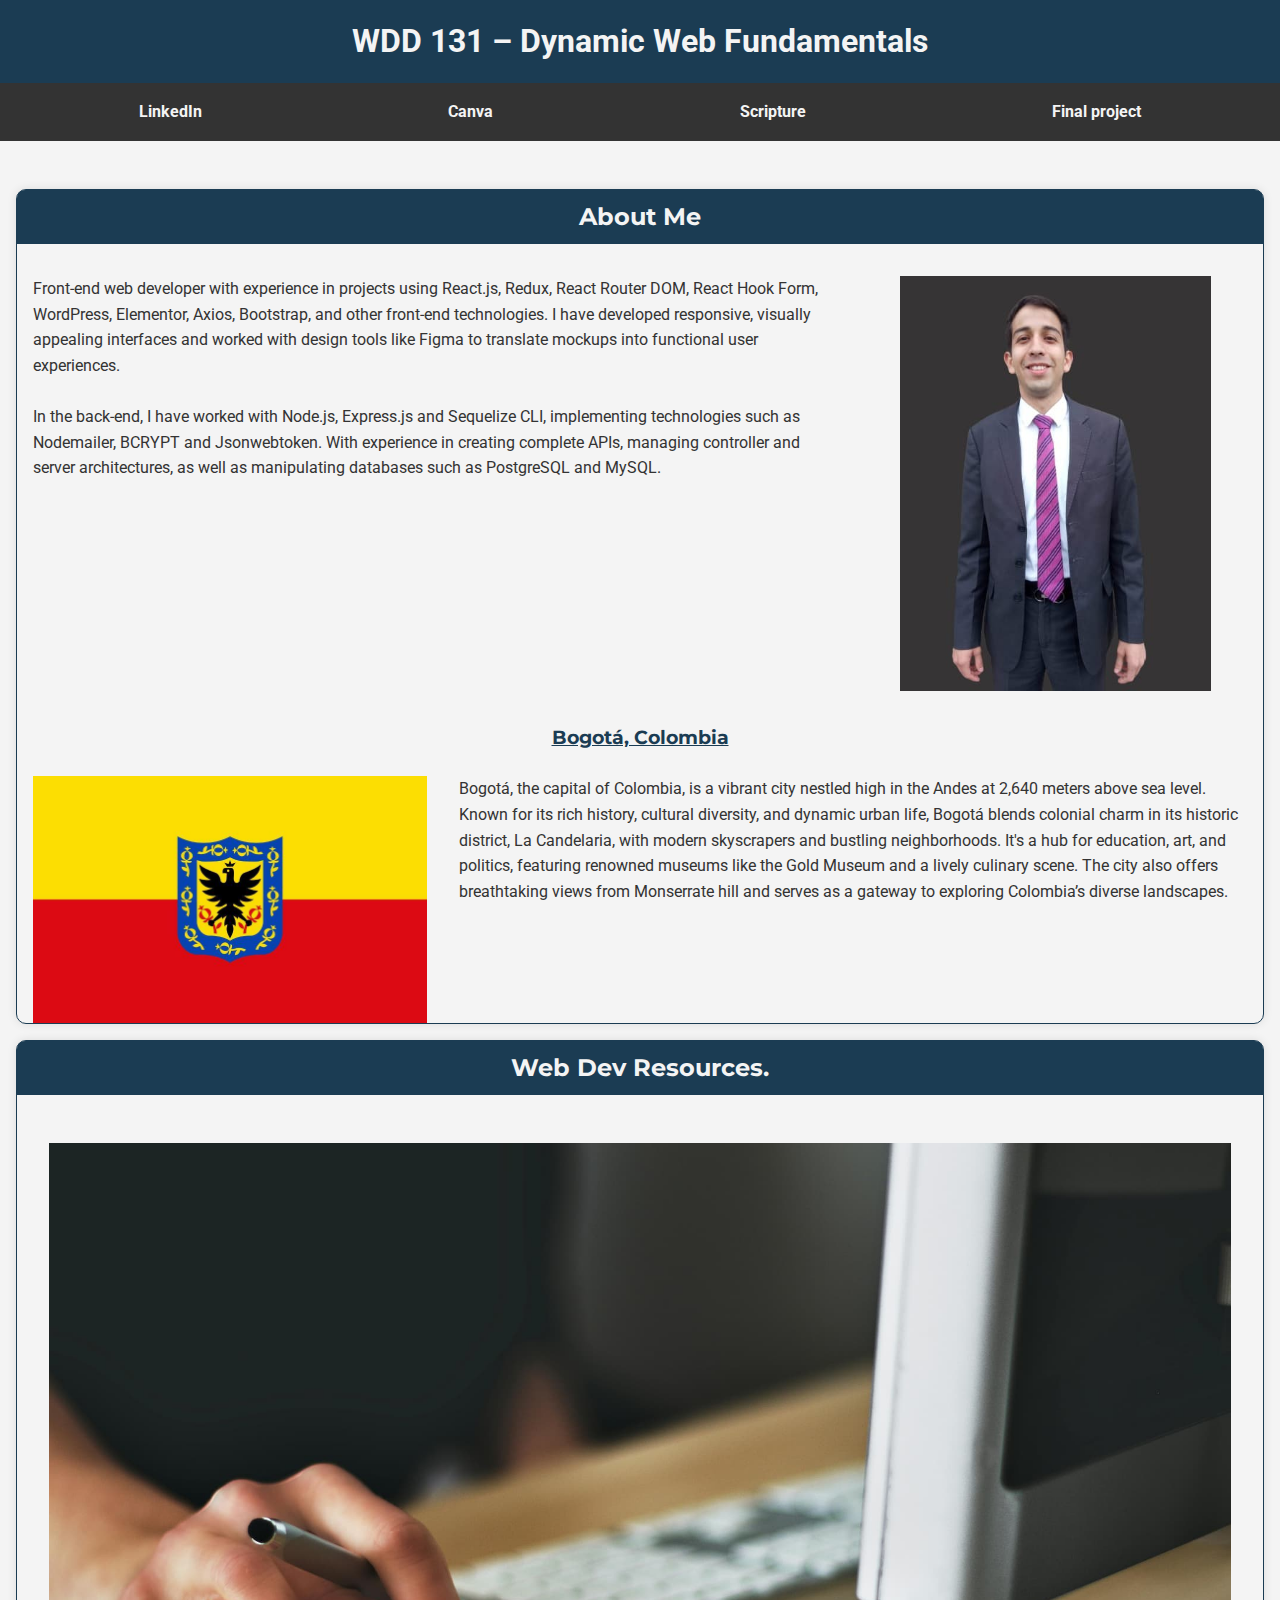
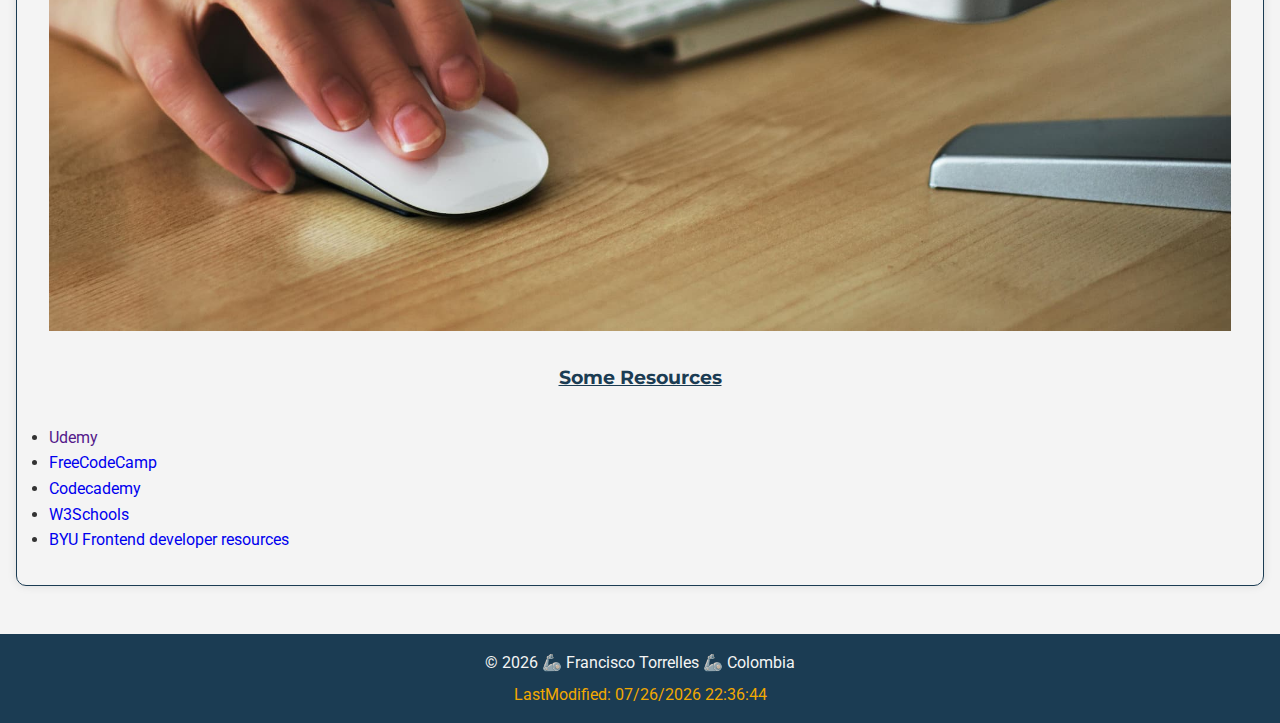
<file: index.html>
<!DOCTYPE html>
<html lang="en">

  <head>
    <meta charset="UTF-8">
    <meta name="viewport" content="width=device-width, initial-scale=1.0">
    <title>WDD 131 – Dynamic Web Fundamentals – Francisco Torrelles</title>
    <meta name="description" content="Francisco Torrelles, WDD 131 – Dynamic Web Fundamentals, Course, Home page.">
    <meta name="author" content="Francisco Torrelles">
    <link rel="stylesheet" href="styles/base.css">
    <link
      href="https://fonts.googleapis.com/css2?family=Montserrat:ital,wght@0,100..900;1,100..900&family=Roboto:ital,wght@0,100..900;1,100..900&display=swap"
      rel="stylesheet">
  </head>

  <body>
    <header>
      <span id="course-title">WDD 131 – Dynamic Web Fundamentals</span>
      <nav>
        <ul>
          <li>
            <a href="https://www.linkedin.com/in/francisco-torrelles-227771209/" target="_blank">
              LinkedIn
            </a>
          </li>
          <li>
            <a href="https://byupw.instructure.com/" target="_blank">Canva</a>
          </li>
          <li>
            <a href="https://www.churchofjesuschrist.org/study/scriptures/bofm/alma/37?lang=eng&id=p37#p37"
              target="_blank">
              Scripture
            </a>
          </li>
          <li>
            <a href="https://ftorrelles.github.io/wdd130/wwr/index.html" target="_blank">
              Final project
            </a>
          </li>
        </ul>
      </nav>
    </header>
    <main>
      <!-- <h1>WDD131 - Francisco Torrelles</h1> -->
      <section class="card">
        <div class="card-title">
          <h2>About Me</h2>
        </div>

        <div class="about-me">
          <p>
            Front-end web developer with experience in projects using React.js,
            Redux, React Router DOM, React Hook Form, WordPress, Elementor,
            Axios, Bootstrap, and other front-end technologies. I have developed
            responsive, visually appealing interfaces and worked with design
            tools like Figma to translate mockups into functional user
            experiences.
            <br>
            <br>
            In the back-end, I have worked with Node.js, Express.js and
            Sequelize CLI, implementing technologies such as Nodemailer, BCRYPT
            and Jsonwebtoken. With experience in creating complete APIs,
            managing controller and server architectures, as well as
            manipulating databases such as PostgreSQL and MySQL.
          </p>
          <img class="card-img" src="/images/photo.jpg" alt="My photo">
        </div>

        <div class="location">
          <h3>Bogotá, Colombia</h3>
          <div class="location-info">
            <img class="card-img" src="/images/flag.jpg" alt="Flag">
            <p>
              Bogotá, the capital of Colombia, is a vibrant city nestled high in
              the Andes at 2,640 meters above sea level. Known for its rich
              history, cultural diversity, and dynamic urban life, Bogotá blends
              colonial charm in its historic district, La Candelaria, with
              modern skyscrapers and bustling neighborhoods. It's a hub for
              education, art, and politics, featuring renowned museums like the
              Gold Museum and a lively culinary scene. The city also offers
              breathtaking views from Monserrate hill and serves as a gateway to
              exploring Colombia’s diverse landscapes.
            </p>
          </div>
        </div>
      </section>

      <section class="card">
        <div class="card-title">
          <h2>Web Dev Resources.</h2>
        </div>
        <div class="resources">
          <img src="/images/resources.jpg" alt="resources">
          <h3>Some Resources</h3>
          <ul>
            <li><a href="">Udemy</a></li>
            <li><a href="https://www.freecodecamp.org/">FreeCodeCamp</a></li>
            <li><a href="https://www.codecademy.com/">Codecademy</a></li>
            <li><a href="https://www.w3schools.com/">W3Schools</a></li>
            <li>
              <a href="https://byui-cse.github.io/cse-ww-program/resources/frontend-resources.html">
                BYU Frontend developer resources
              </a>
            </li>
          </ul>
        </div>
      </section>
    </main>
    <footer>
      <p>
        ©
        <span id="currentyear"></span>
        🦾 Francisco Torrelles 🦾 Colombia
      </p>
      <p id="lastModified"></p>
    </footer>
    <script src="/scripts/getdates.js"></script>
  </body>

</html>
</file>
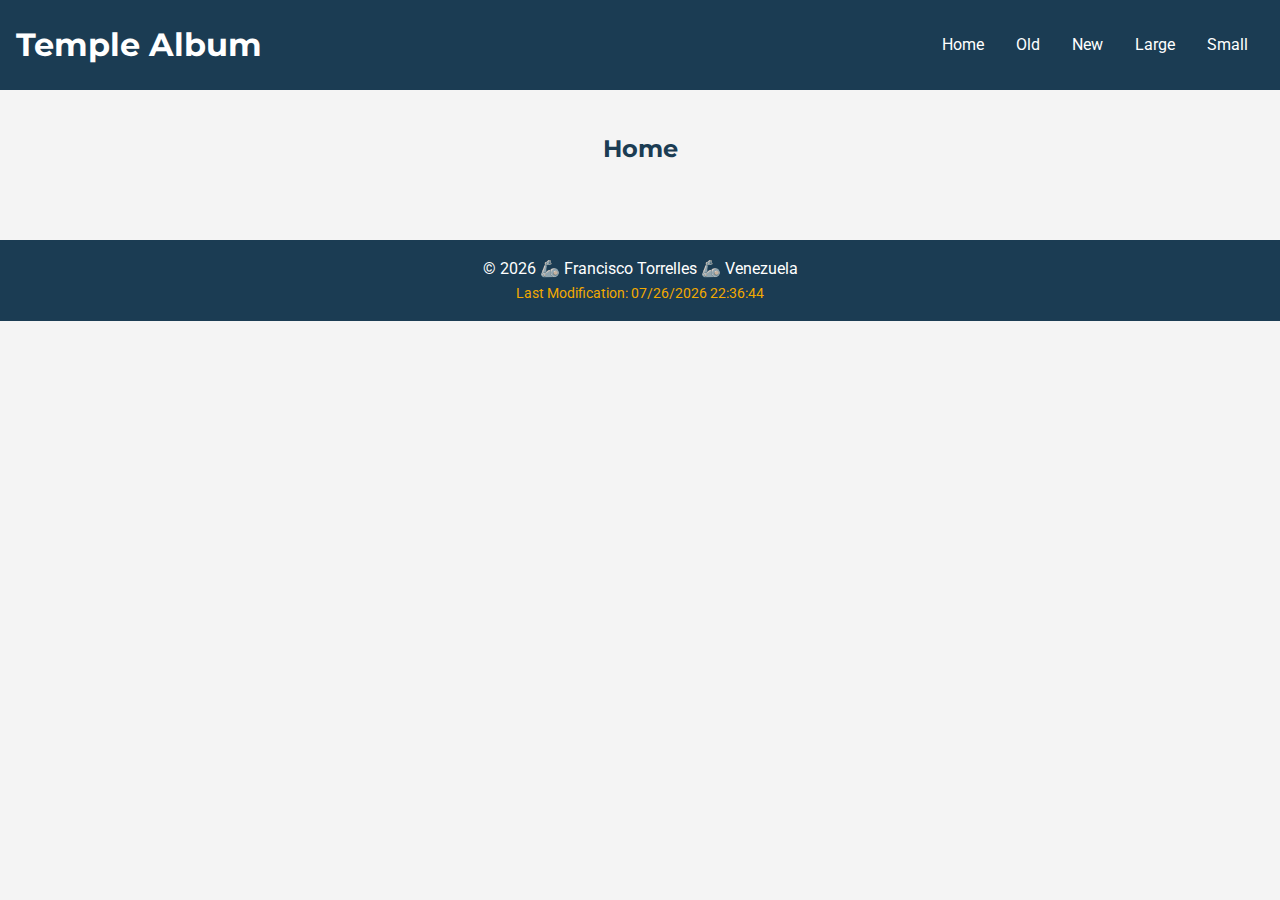
<file: filtered-temples.html>
<!DOCTYPE html>
<html lang="en">

    <head>
        <meta charset="UTF-8">
        <meta name="viewport" content="width=device-width, initial-scale=1.0">
        <title>WDD 131 – Temple Album</title>
        <meta name="description"
            content="WDD 131 - Temple Album Page created by Francisco Torrelles. A gallery of Latter-day Saint temples from around the world filtered by age and size.">
        <meta name="author" content="Francisco Torrelles">
        <link rel="stylesheet" href="styles/temple.css">
        <link rel="preconnect" href="https://fonts.googleapis.com">
        <link rel="preconnect" href="https://fonts.gstatic.com" crossorigin>
        <link
            href="https://fonts.googleapis.com/css2?family=Montserrat:wght@400;700&family=Roboto:wght@400;700&display=swap"
            rel="stylesheet">
        <script src="scripts/temple.js" defer></script>
    </head>

    <body>
        <header>
            <h1>Temple Album</h1>
            <a id="menu" href="#"></a>
            <nav>
                <ul class="navigation">
                    <li><a href="#" id="home">Home</a></li>
                    <li><a href="#" id="old">Old</a></li>
                    <li><a href="#" id="new">New</a></li>
                    <li><a href="#" id="large">Large</a></li>
                    <li><a href="#" id="small">Small</a></li>
                </ul>
            </nav>
        </header>

        <main>
            <h2 id="main-header">Home</h2>
            <div class="res-grid">
            </div>
        </main>

        <footer>
            <p>
                © <span id="currentyear"></span> 🦾 Francisco Torrelles 🦾 Venezuela
            </p>
            <p id="lastModified"></p>
        </footer>
    </body>

</html>
</file>
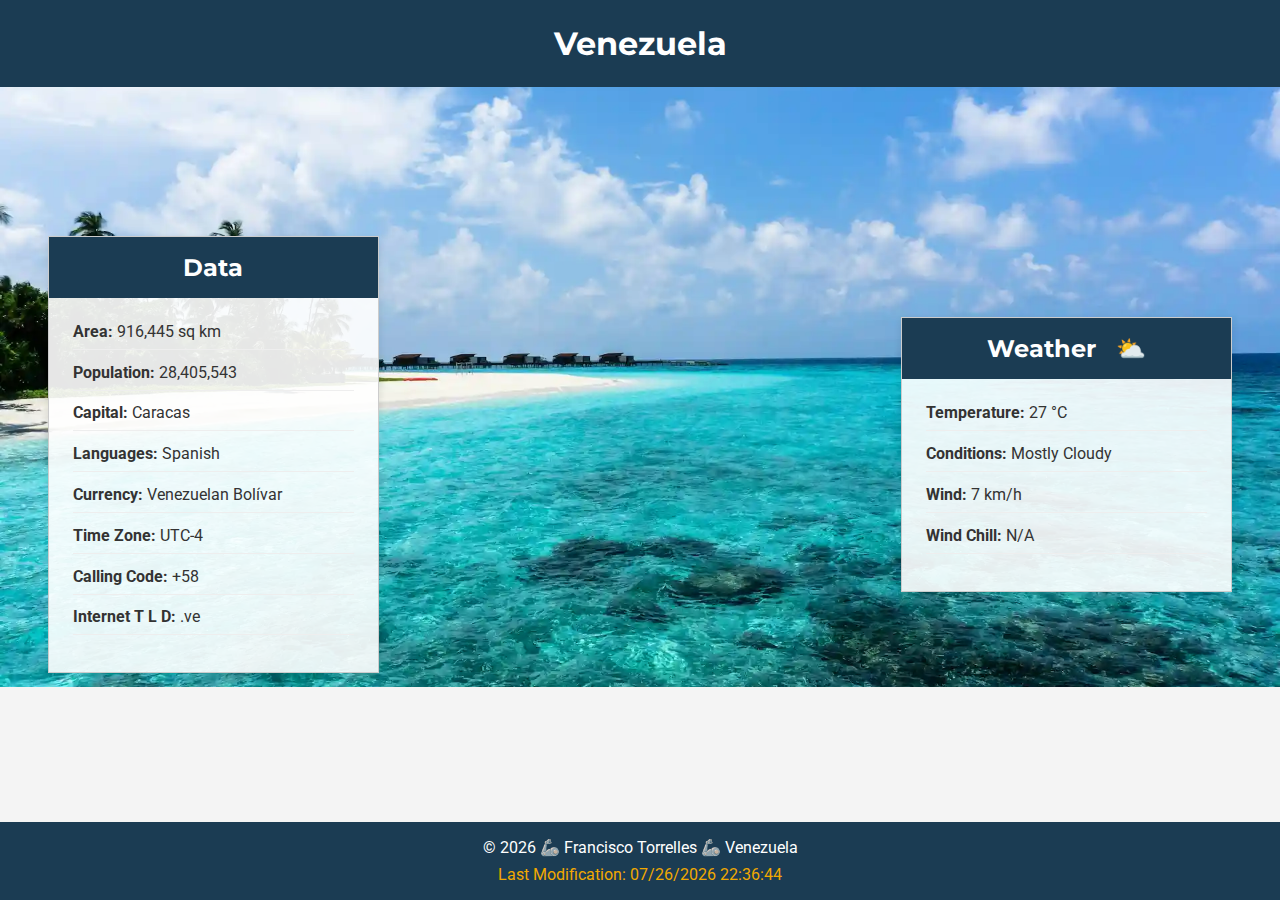
<file: place.html>
<!DOCTYPE html>
<html lang="en">

    <head>
        <meta charset="UTF-8">
        <meta name="viewport" content="width=device-width, initial-scale=1.0">
        <title>WDD 131 – Venezuela</title>
        <meta name="description" content="Francisco Torrelles - WDD 131 - Venezuela Place Page">
        <meta name="author" content="Francisco Torrelles">
        <link rel="stylesheet" href="styles/place.css">
        <link rel="preconnect" href="https://fonts.googleapis.com">
        <link rel="preconnect" href="https://fonts.gstatic.com" crossorigin>
        <link
            href="https://fonts.googleapis.com/css2?family=Montserrat:wght@400;700&family=Roboto:wght@400;700&display=swap"
            rel="stylesheet">
        <script src="scripts/place.js" defer></script>
    </head>

    <body>
        <header>
            <h1>Venezuela</h1>
        </header>

        <main>
            <div class="hero">
                <picture>
                    <source srcset="images/hero-large.webp" media="(min-width: 1000px)">
                    <source srcset="images/hero-medium.webp" media="(min-width: 500px)">
                    <img src="images/hero-small.webp" alt="Venezuela Landscape" width="700" height="701">
                </picture>
            </div>

            <section class="data-section">
                <h2>Data</h2>
                <div class="data-list">
                    <ul></ul>
                </div>
            </section>

            <section class="weather-section">
                <h2>
                    Weather
                    <img class="weather-icon-svg" src="images/weather.svg" alt="Weather Icon">
                </h2>
                <div class="data-list">
                    <ul></ul>
                </div>
            </section>
        </main>

        <footer>
            <p>
                © <span id="currentyear"></span> 🦾 Francisco Torrelles 🦾 Venezuela
            </p>
            <p id="lastModified"></p>
        </footer>
    </body>

</html>
</file>
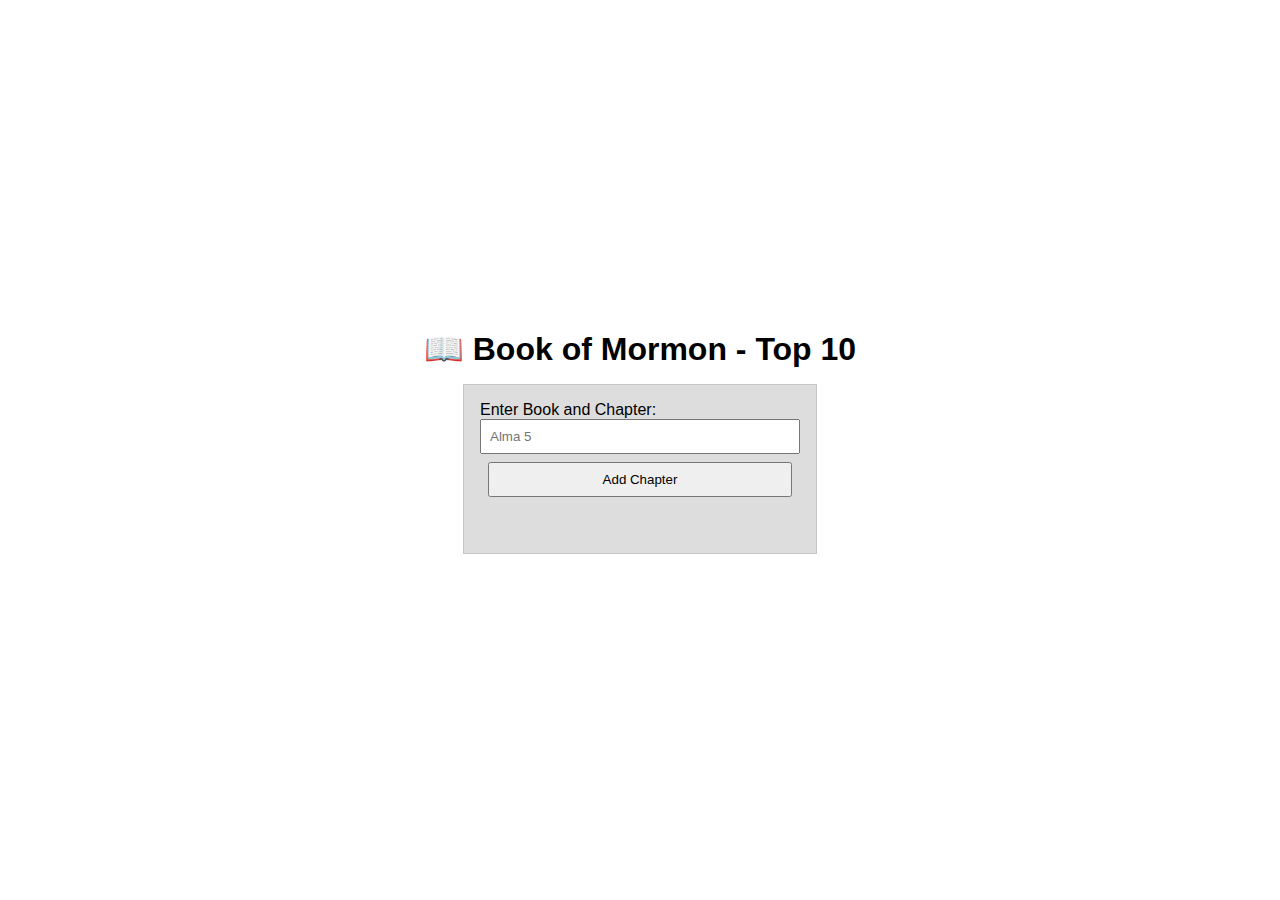
<file: week2/bom.html>
<!DOCTYPE html>
<html lang="en">

    <head>
        <meta charset="UTF-8">
        <meta name="viewport" content="width=device-width, initial-scale=1.0">
        <title>Book of Mormon Top</title>
        <meta name="description"
            content="Francisco Torrelles, WDD 131 – Dynamic Web Fundamentals, Choose your favorite books in the books of Mormon.">
        <meta name="author" content="Francisco Torrelles">
        <link rel="stylesheet" href="styles/bom.css">
    </head>

    <body>

        <h1>📖 Book of Mormon - Top 10</h1>
        <main>
            <label for="favchap">Enter Book and Chapter: </label>
            <input type="text" id="favchap" placeholder="Alma 5">
            <button type="submit">Add Chapter</button>
            <ul id="list"></ul>
        </main>

        <script src="scripts/bom.js"></script>
    </body>

</html>
</file>
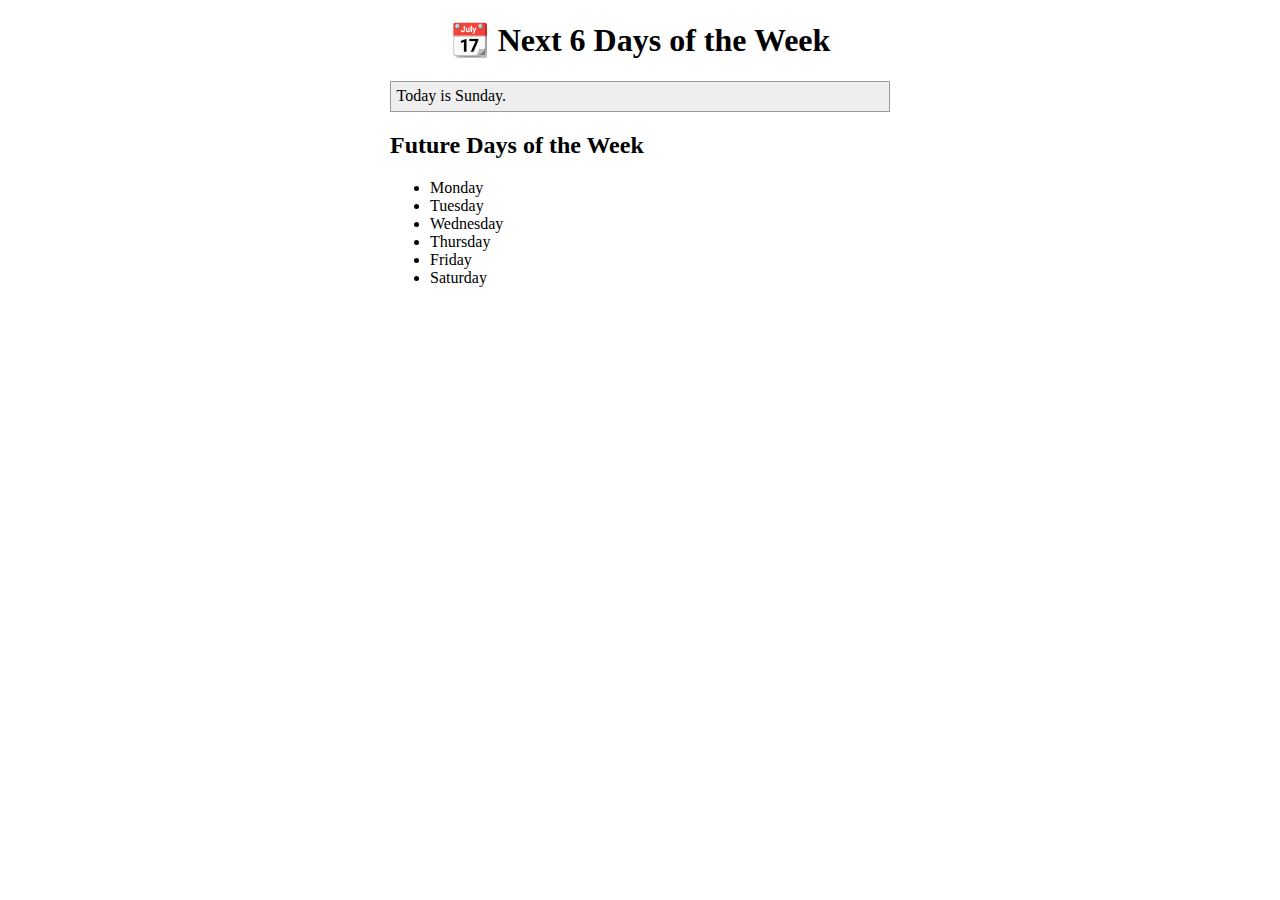
<file: week2/calendar.html>
<!DOCTYPE html>
<html lang="en">

    <head>
        <meta charset="UTF-8">
        <meta name="viewport" content="width=device-width, initial-scale=1.0">
        <title>Document</title>
        <link rel="stylesheet" href="styles/calendar.css">
    </head>

    <body>
        <h1>📆 Next 6 Days of the Week</h1>
        <p id="today"></p>
        <h2>Future Days of the Week</h2>
        <ul></ul>
        <script src="scripts/loop.js"></script>

    </body>

</html>
</file>
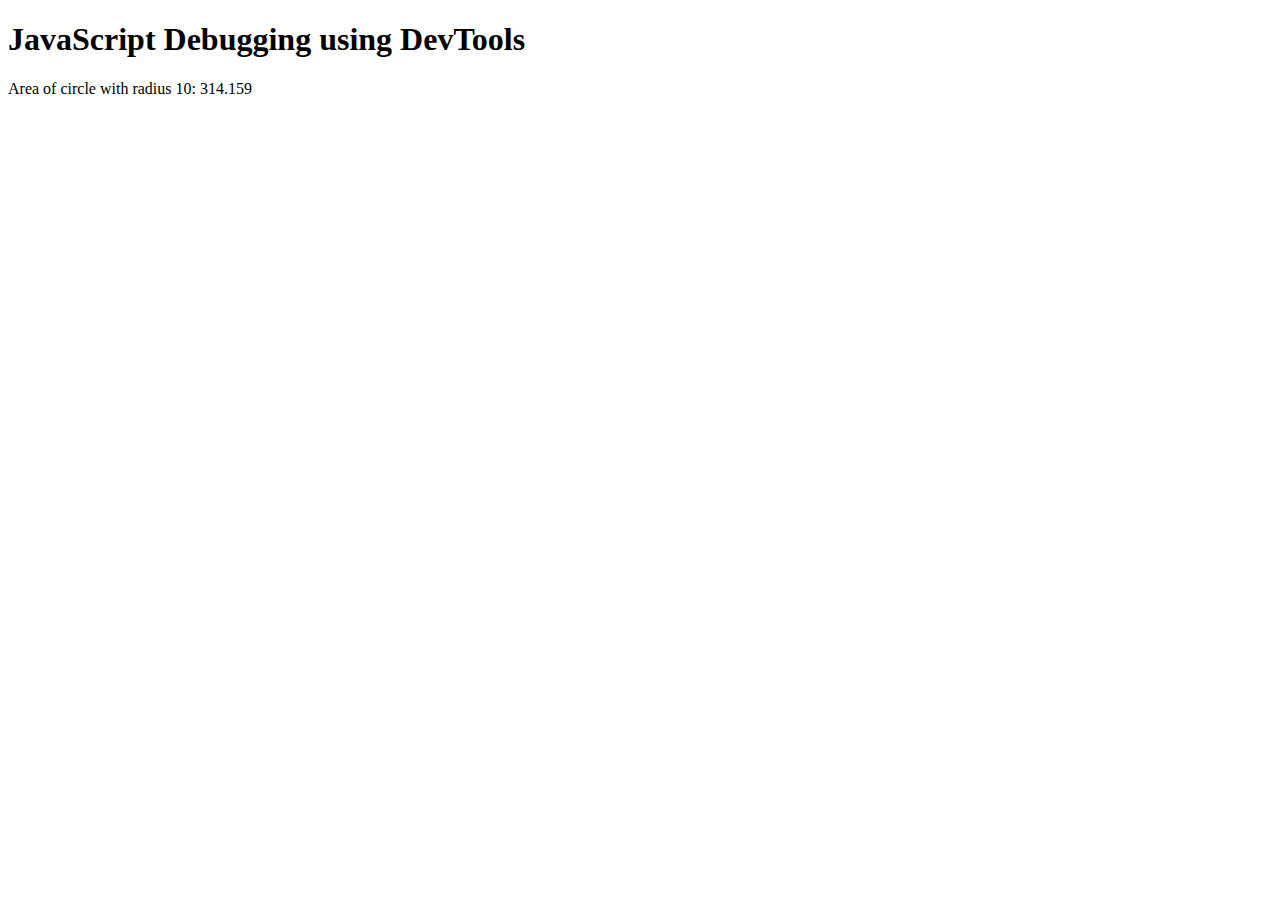
<file: week2/debugging.html>
<!DOCTYPE html>
<html lang="en">

    <head>
        <meta charset="UTF-8">
        <meta name="viewport" content="width=device-width, initial-scale=1.0">
        <title>Document</title>
        <script src="scripts/debugging.js" defer></script>

    </head>

    <body>
        <h1>JavaScript Debugging using DevTools</h1>
        <p>Area of circle with radius <span id="radius"></span>: <span id="area"></span></p>
    </body>

</html>
</file>
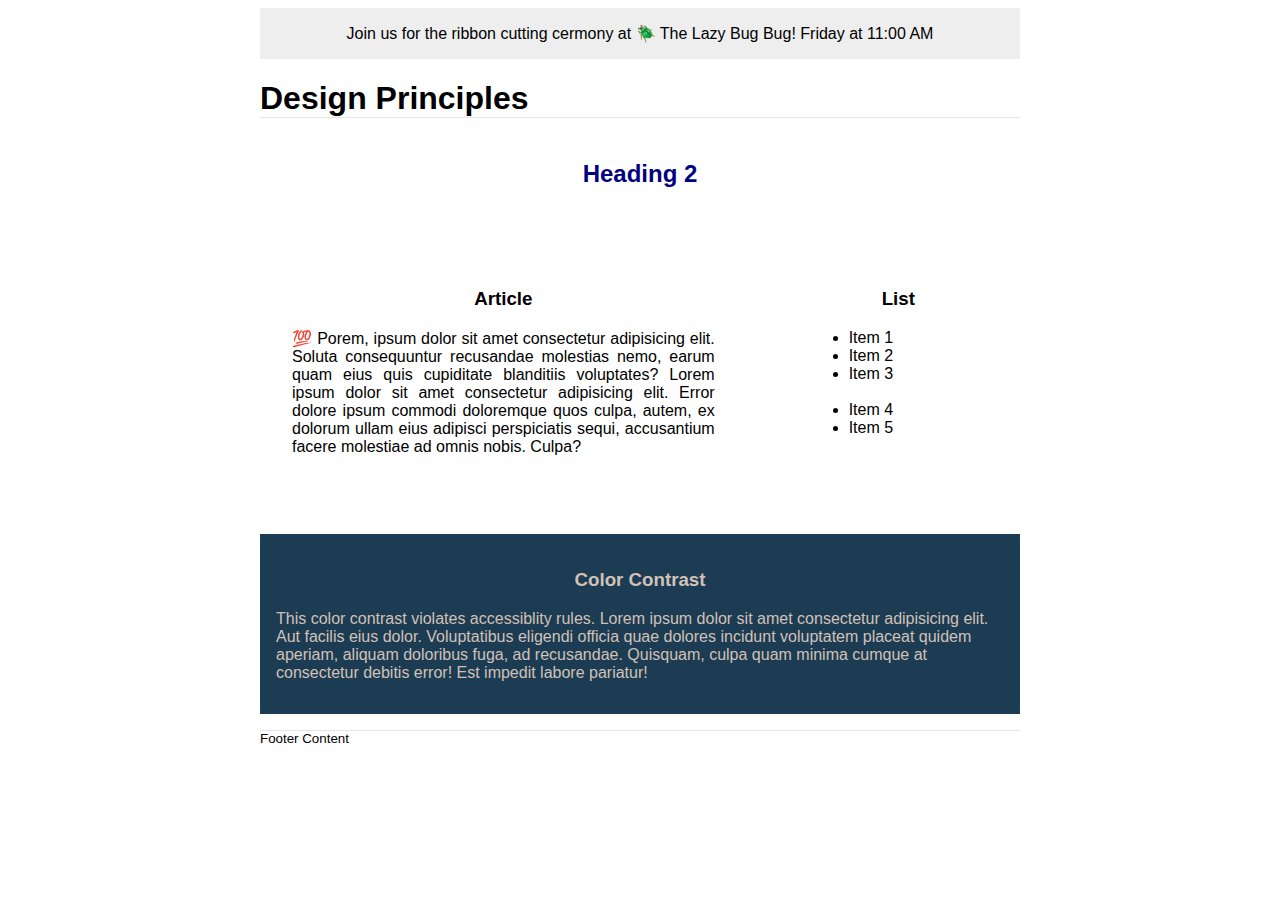
<file: week3/desing.html>
<!DOCTYPE html>
<html lang="en">

    <head>
        <meta charset="UTF-8">
        <meta name="viewport" content="width=device-width, initial-scale=1.0">
        <title>Document</title>
        <link rel="stylesheet" href="styles/desing.css">
    </head>

    <body>
        <header>
            <div class="banner">Join us for the ribbon cutting cermony at 🪲 The Lazy Bug Bug! Friday at 11:00 AM</div>
            <!-- <marquee behavior="alternate" direction="right"><br>Join us for the ribbon cutting cermony at 🪲 The Lazy
                Bug!<br>Friday at 11:00 AM</marquee> -->
            <h1>Design Principles</h1>
        </header>
        <main>
            <h2>Heading 2</h2>
            <section>
                <h3>Article</h3>
                <article>
                    <p>💯 Porem, ipsum dolor sit amet consectetur adipisicing elit. Soluta consequuntur recusandae
                        molestias
                        nemo, earum quam eius quis cupiditate blanditiis voluptates? Lorem ipsum dolor sit amet
                        consectetur
                        adipisicing elit. Error dolore ipsum commodi doloremque quos culpa, autem, ex dolorum ullam eius
                        adipisci perspiciatis sequi, accusantium facere molestiae ad omnis nobis. Culpa?</p>
                </article>
            </section>
            <section>
                <h3>List</h3>
                <ul>
                    <li>Item 1</li>
                    <li>Item 2</li>
                    <li>Item 3<br><br></li>
                    <li>Item 4</li>
                    <li>Item 5</li>
                </ul>
            </section>
            <div class="callout">
                <h3>Color Contrast</h3>
                <p>This color contrast violates accessiblity rules. Lorem ipsum dolor sit amet consectetur adipisicing
                    elit. Aut
                    facilis eius dolor. Voluptatibus eligendi officia quae dolores incidunt voluptatem placeat quidem
                    aperiam,
                    aliquam doloribus fuga, ad recusandae. Quisquam, culpa quam minima cumque at consectetur debitis
                    error! Est
                    impedit labore pariatur!</p>
            </div>
        </main>
        <footer>
            Footer Content
        </footer>
    </body>

</html>
</file>
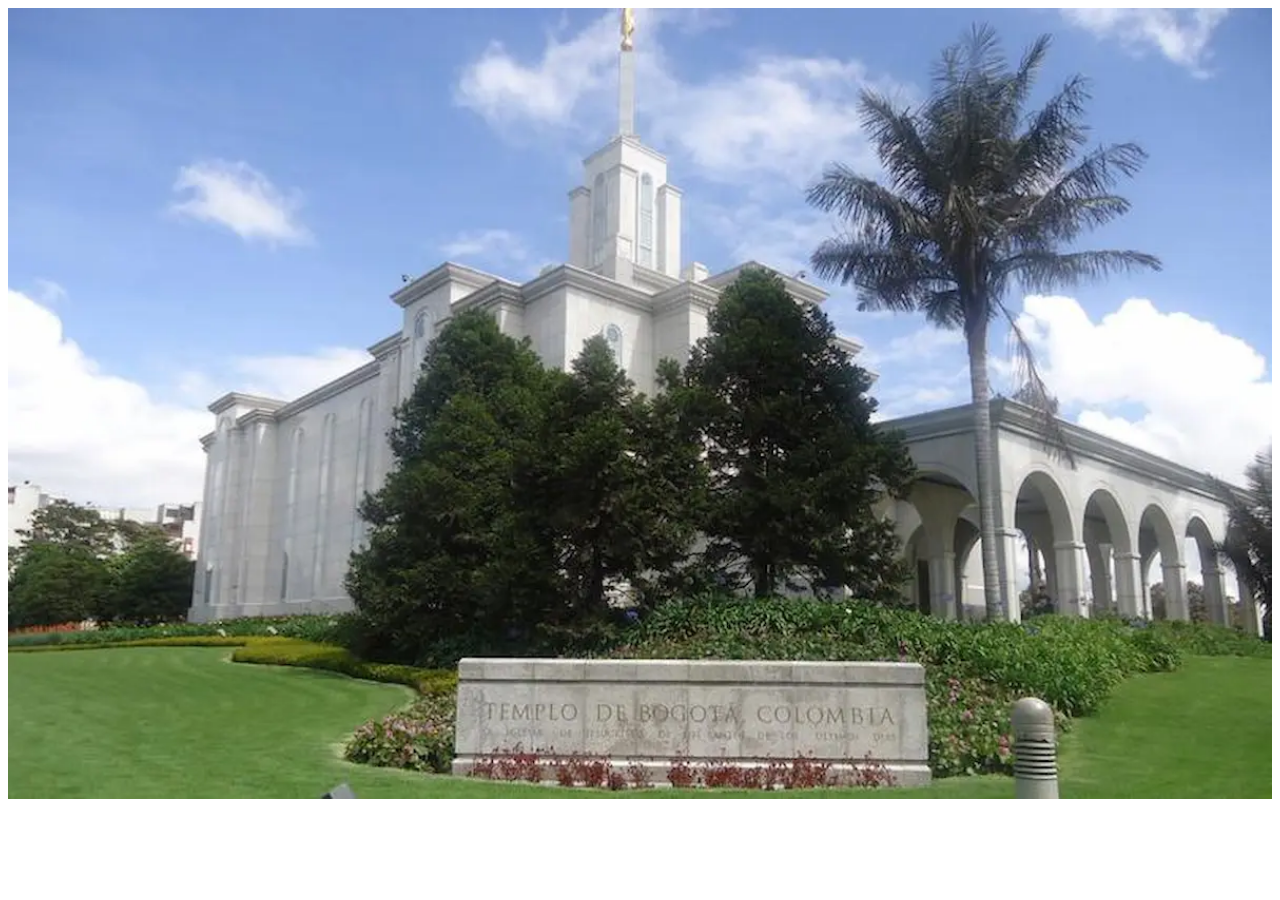
<file: week3/responsive-images.html>
<!DOCTYPE html>
<html lang="en">

    <head>
        <meta charset="UTF-8">
        <meta name="viewport" content="width=device-width, initial-scale=1.0">
        <title>Document</title>
        <link rel="stylesheet" href="styles/responsive-images.css">
    </head>


    <body>
        <main>
            <div class="hero">
                <picture>
                    <source srcset="images/hero-large.webp" media="(min-width: 1000px)">
                    <source srcset="images/hero-medium.webp" media="(min-width: 500px)">
                    <img src="images/hero-small.webp" alt="Temple name and location" width="500" height="250">
                </picture>
            </div>
        </main>

    </body>

</html>
</file>
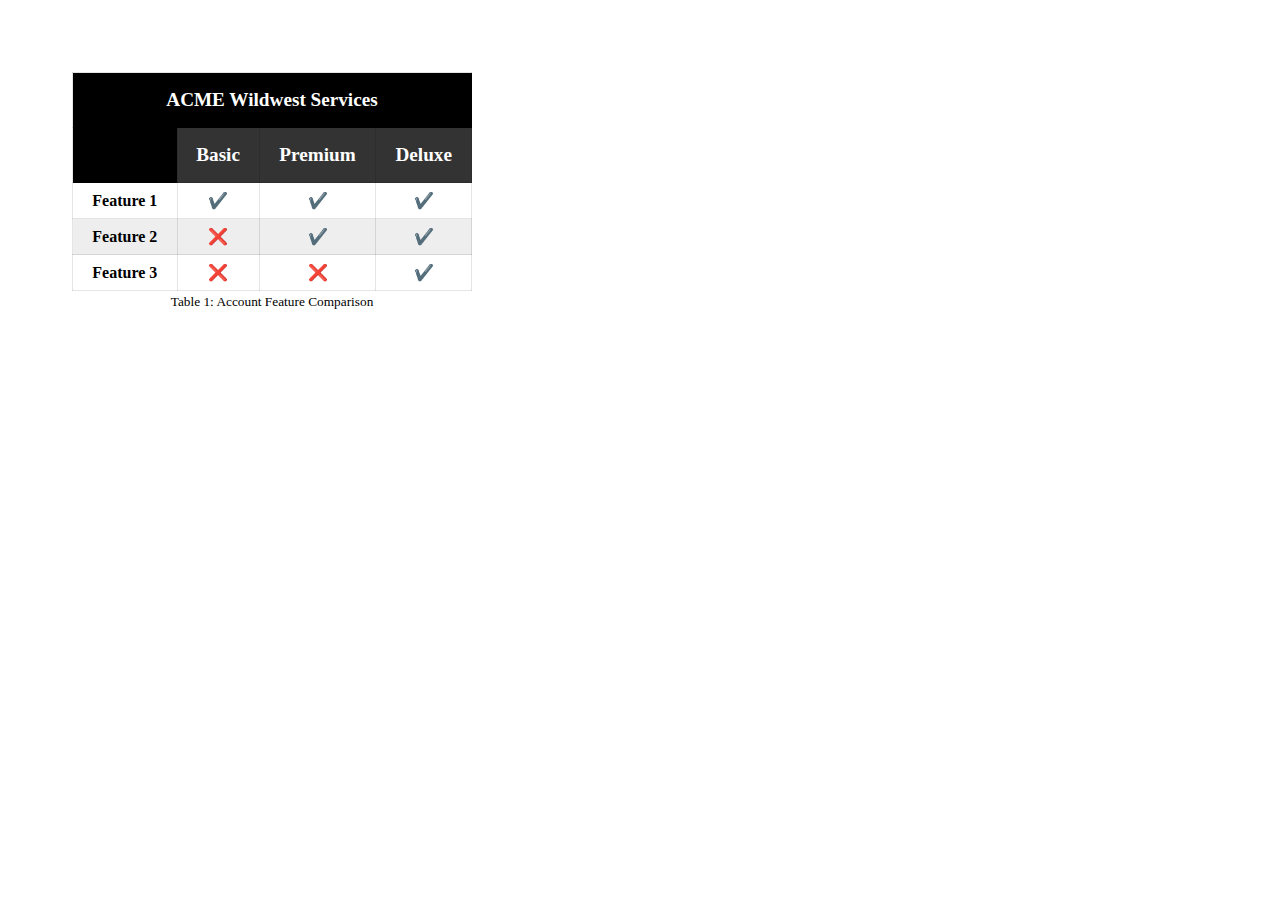
<file: week4/table.html>
<!DOCTYPE html>
<html lang="en">

    <head>
        <meta charset="UTF-8">
        <meta name="viewport" content="width=device-width, initial-scale=1.0">
        <title>Document</title>
        <link rel="stylesheet" href="styles/table.css">
    </head>

    <body>
        <table>
            <thead>
                <tr>
                    <th colspan="4">ACME Wildwest Services</th>
                </tr>
                <tr>
                    <td class="blank"></td>
                    <th>Basic</th>
                    <th>Premium</th>
                    <th>Deluxe</th>
                </tr>
            </thead>
            <tbody>
                <tr>
                    <th>Feature 1</th>
                    <td>✔️</td>
                    <td>✔️</td>
                    <td>✔️</td>
                </tr>
                <tr>
                    <th>Feature 2</th>
                    <td>❌</td>
                    <td>✔️</td>
                    <td>✔️</td>

                </tr>
                <tr>
                    <th>Feature 3</th>
                    <td>❌</td>
                    <td>❌</td>
                    <td>✔️</td>
                </tr>
            </tbody>

            <caption>Table 1: Account Feature Comparison</caption>
        </table>
    </body>

</html>
</file>
<file: styles/base.css>
:root {
  --primary-color: #1b3c53;
  --secondary-color: #d2c1b6;
  --accent-color: #f2a900;
  --text-color: #333;
  --background-color: #f4f4f4;
}

* {
  margin: 0;
  padding: 0;
  box-sizing: border-box;
}
body {
  font-family: "Roboto", sans-serif;
  font-weight: 400;
  line-height: 1.6;
  color: var(--text-color);
  background-color: var(--background-color);
}
h1 {
  font-weight: 100;
  text-align: center;
}
h1,
h2,
h3 {
  font-family: "Montserrat", sans-serif;
}

a {
  text-decoration: none;
}
img {
  max-width: 100%;
  height: auto;
}
/* header */
header {
  background-color: var(--primary-color);
  color: var(--background-color);
  text-align: center;
}
header #course-title {
  display: block;
  padding: 1rem;
  font-size: 2rem;
  font-weight: bold;
}
header nav {
  background-color: var(--text-color);
  padding: 1rem;
}
header nav ul {
  display: flex;
  justify-content: space-around;
  align-items: center;
  list-style: none;
}
header a {
  color: var(--background-color);
  font-weight: bold;
}
header a:hover {
  text-decoration: overline;
  color: var(--accent-color);
}
/* main */
main {
  padding-top: 2rem;
}
main .principal-content {
  display: grid;
  grid-template-columns: 2fr 1fr;
}
main .card {
  margin: 1rem;
  border-radius: 10px;
  border: 1px solid var(--primary-color);
  box-shadow: 0 0 10px rgba(0, 0, 0, 0.1);
}
main .card p {
  padding: 1rem;
  color: var(--text-color);
}
main .card .card-title {
  background-color: var(--primary-color);
  color: var(--background-color);
  margin-bottom: 1rem;
  text-align: center;
  border-top-left-radius: 8px;
  border-top-right-radius: 8px;
  padding: 0.5rem;
}
/* -- */
main .card .about-me {
  display: grid;
  grid-template-columns: 2fr 1fr;
}

main .card .about-me img {
  width: 75%;
  margin: 0 auto;
  padding-top: 1rem;
}
/* -- */
main .card .location {
  margin-top: 2rem;
}
main .card .location h3 {
  text-align: center;
  color: var(--primary-color);
  text-decoration: underline;
}

main .card .location-info {
  display: grid;
  grid-template-columns: 1fr 2fr;
  gap: 1rem;
  margin-top: 0.5rem;
}

main .card .location-info img {
  padding: 1rem 0 0 1rem;
}
/* -- */
main .card .resources {
  display: flex;
  flex-direction: column;
  gap: 2rem;
  padding: 2rem;
}
main .card .resources h3 {
  text-align: center;
  font-weight: bold;
  text-decoration: underline;
  color: var(--primary-color);
}
/* footer */
footer {
  background-color: var(--primary-color);
  color: var(--background-color);
  text-align: center;
  padding: 1rem;
  margin-top: 3rem;
}
footer #lastModified {
  color: var(--accent-color);
  margin-top: 0.4rem;
}
</file>
<file: styles/temple.css>
:root {
  --primary-color: #1b3c53;
  --secondary-color: #d2c1b6;
  --accent-color: #f2a900;
  --text-color: #333;
  --background-color: #f4f4f4;
  --shadow-color: rgba(0, 0, 0, 0.1);
}

* {
  margin: 0;
  padding: 0;
  box-sizing: border-box;
}

body {
  font-family: "Roboto", sans-serif;
  font-weight: 400;
  line-height: 1.6;
  color: var(--text-color);
  background-color: var(--background-color);
}

/* Header & Nav */
header {
  background-color: var(--primary-color);
  color: #fff;
  padding: 1rem;
  display: flex;
  justify-content: space-between;
  align-items: center;
}

h1 {
  font-family: "Montserrat", sans-serif;
  font-weight: 700;
}

/* Menu Button (Mobile) */
#menu {
  display: block;
  font-size: 2rem;
  text-decoration: none;
  color: #fff;
}

#menu::before {
  content: "☰";
}

#menu.open::before {
  content: "X";
}

nav {
  position: absolute;
  top: 60px;
  left: 0;
  width: 100%;
  background-color: #333;
  display: none;
}

nav.show {
  display: block;
}

nav ul {
  list-style: none;
}

nav a {
  display: block;
  padding: 1rem;
  color: #fff;
  text-decoration: none;
  text-align: center;
}

nav a:hover {
  background-color: var(--accent-color);
  color: #000;
}

/* Main Layout */
main {
  max-width: 1200px;
  margin: 0 auto;
  padding: 1rem;
}

h2 {
  font-family: "Montserrat", sans-serif;
  text-align: center;
  margin: 1.5rem 0;
  color: var(--primary-color);
}

/* Responsive Grid para las tarjetas */
.res-grid {
  display: grid;
  grid-template-columns: repeat(auto-fit, minmax(300px, 1fr));
  gap: 20px;
}

/* Estilos de las Tarjetas (Temple Cards) */
.temple-card {
  background-color: #fff;
  border: 1px solid #ddd;
  border-radius: 8px;
  overflow: hidden;
  box-shadow: 0 4px 8px var(--shadow-color);
  display: flex;
  flex-direction: column;
  align-items: center;
  text-align: center;
}

.temple-card h3 {
  background-color: var(--primary-color);
  color: #fff;
  width: 100%;
  padding: 1rem;
  margin: 0;
  font-family: "Montserrat", sans-serif;
}

.temple-card p {
  margin: 0.5rem 0;
  padding: 0 1rem;
}

.temple-card .label {
  font-weight: bold;
  color: var(--primary-color);
}

.temple-card img {
  width: 100%;
  height: 250px;
  object-fit: cover;
  margin-top: auto;
}

/* Footer */
footer {
  background-color: var(--primary-color);
  color: #fff;
  text-align: center;
  padding: 1rem;
  margin-top: 2rem;
}

#lastModified {
  color: var(--accent-color);
  font-size: 0.9rem;
}

/* Desktop View */
@media (min-width: 768px) {
  #menu {
    display: none; /* Ocultar hamburguesa en escritorio */
  }

  nav {
    position: static;
    display: block;
    width: auto;
    background-color: transparent;
  }

  nav ul {
    display: flex;
  }

  nav a {
    color: #fff;
  }
}
</file>
<file: styles/place.css>
:root {
  --primary-color: #1b3c53;
  --secondary-color: #d2c1b6;
  --accent-color: #f2a900;
  --text-color: #333;
  --background-color: #f4f4f4;
  --shadow-color: rgba(0, 0, 0, 0.1);
  --card-bg: rgba(255, 255, 255, 0.9);
}

* {
  margin: 0;
  padding: 0;
  box-sizing: border-box;
}

body {
  font-family: "Roboto", sans-serif;
  color: var(--text-color);
  background-color: var(--background-color);
  display: flex;
  flex-direction: column;
  min-height: 100vh;
}

h1,
h2,
h3 {
  font-family: "Montserrat", sans-serif;
}

/* HEADER */
header {
  background-color: var(--primary-color);
  color: #fff;
  text-align: center;
  padding: 1.5rem;
}

/* --- main --- */
main {
  flex-grow: 1;
  display: flex;
  flex-direction: column;
  align-items: center;
  width: 100%;
}

/* Hero Imagen */
.hero {
  width: 100%;
}
.hero img {
  width: 100%;
  height: auto;
  display: block;
  object-fit: cover;
}

/* (Data y Weather) */
.data-section,
.weather-section {
  background-color: #fff;
  width: 90%;
  max-width: 450px;
  margin: 1rem auto;
  border: 1px solid #ccc;
  box-shadow: 0 4px 8px var(--shadow-color);
}

.data-section h2,
.weather-section h2 {
  background-color: var(--primary-color);
  color: #fff;
  padding: 1rem;
  text-align: center;
  display: flex;
  justify-content: center;
  align-items: center;
  gap: 10px;
}

.data-list {
  padding: 1.5rem;
}
.data-list ul {
  list-style: none;
}
.data-list li {
  margin-bottom: 0.8rem;
  border-bottom: 1px solid #eee;
  padding-bottom: 0.5rem;
}

/* Icon SVG */
.weather-icon-svg {
  width: 35px;
  height: 35px;
  vertical-align: middle;
}

/* Footer */
footer {
  background-color: var(--primary-color);
  color: #fff;
  text-align: center;
  padding: 1rem;
  margin-top: auto;
}
footer #lastModified {
  color: var(--accent-color);
  margin-top: 0.5rem;
  display: block;
}

/* --- Desktop (Media Query) --- */
@media (min-width: 850px) {
  main {
    display: grid;
    grid-template-columns: 1fr 1fr 1fr;
    align-items: center;
    position: relative;
  }

  .hero {
    grid-column: 1 / 4;
    grid-row: 1 / 2;
    z-index: -1;
    height: 100%;
    position: absolute;
    top: 0;
    left: 0;
  }

  .hero img {
    height: 600px;
    object-fit: cover;
  }

  /* Overlay */
  .data-section,
  .weather-section {
    background-color: var(--card-bg);
    z-index: 1;
    margin: 3rem;
    width: auto;
    max-width: none;
  }

  .data-section {
    grid-column: 1 / 2;
    grid-row: 1 / 2;
  }
  .weather-section {
    grid-column: 3 / 4;
    grid-row: 1 / 2;
  }

  /* Hidde SVG and use Pseudo-elemento */
  .weather-icon-svg {
    display: none;
  }

  /* Pseudo-elemento magic */
  .weather-section h2::after {
    content: " ⛅";
    font-size: 1.5rem;
    margin-left: 10px;
  }
}
</file>
<file: week2/styles/bom.css>
* {
  margin: 0;
  padding: 0;
}

body {
  height: 100vh;
  display: flex;
  flex-direction: column;
  align-items: center;
  justify-content: center;
  font-family: Acme, Arial, sans-serif;
}

h1 {
  font-size: 1.5rem;
}

main {
  margin: 1rem auto;
  border: 1px solid rgb(0 0 0 / 0.1);
  padding: 1rem;
  background-color: #ddd;
  display: flex;
  flex-direction: column;
}

input,
button {
  padding: 0.5rem;
}

button {
  margin: 0.5rem;
}

.delete {
  width: fit-content;
}

.input {
  display: flex;
  gap: 1rem;
}

.list {
  padding: 0.5rem;
}

ul {
  margin: 1rem;
  list-style: none;
}

li {
  display: flex;
  align-items: center;
  justify-content: space-between;
}

@media only screen and (min-width: 32.5em) {
  h1 {
    font-size: 2rem;
  }

  main {
    width: 320px;
  }
}
</file>
<file: week2/styles/calendar.css>
body {
  margin: 0.5rem auto;
  padding: 0;
  width: 500px;
}

h1 {
  text-align: center;
}
p {
  background-color: #eee;
  border: 1px solid #999;
  padding: 0.35rem;
}
</file>
<file: week3/styles/desing.css>
body {
  font-family: Roboto, helvetica, sans-serif;
}

header,
main,
footer {
  max-width: 760px;
  margin: 0 auto;
}

.banner {
  text-align: center;
  padding: 1rem;
  background-color: #eee;
}

h1 {
  border-bottom: 1px solid rgba(0, 0, 0, 0.1);
}

main {
  display: grid;
  grid-template-columns: 2fr 1fr;
  gap: 30px;
}
main section {
  padding: 2rem;
}
main h2 {
  grid-column: 1 / -1;
  text-align: center;
}

h2 {
  color: navy;
  /* text-align: start; */
}
h3 {
  text-align: center;
}
article p {
  text-align: justify;
}

main .callout {
  grid-column: 1 / -1;
  padding: 1rem;
  color: #d2c1b6;
  background-color: #1b3c53;
}

footer {
  margin-top: 1rem;
  border-top: 1px solid rgba(0, 0, 0, 0.1);
  font-size: smaller;
  text-align: start;
}
</file>
<file: week3/styles/responsive-images.css>
.hero img {
  width: 100%;
  height: auto;
}
</file>
<file: week4/styles/table.css>
body {
  padding: 5%;
}

table {
  width: 400px;
  border: 1px solid rgba(0, 0, 0, 0.1);
  border-collapse: collapse;

  caption {
    caption-side: bottom;
    font-size: smaller;
    padding: 0.2rem;
  }

  th,
  td {
    padding: 0.5em 1rem;
    border: 1px solid rgba(0, 0, 0, 0.1);
    white-space: pre;
  }

  thead th,
  tbody td {
    text-align: center;
  }

  thead {
    color: #fff;
    background: #000;

    th {
      padding: 1rem;
      font-size: larger;
    }

    tr:nth-last-child(1) {
      background-color: #333;
    }
  }

  tbody tr:nth-child(even) {
    background-color: #eee;
  }
}

.blank {
  background-color: #000;
}
</file>
